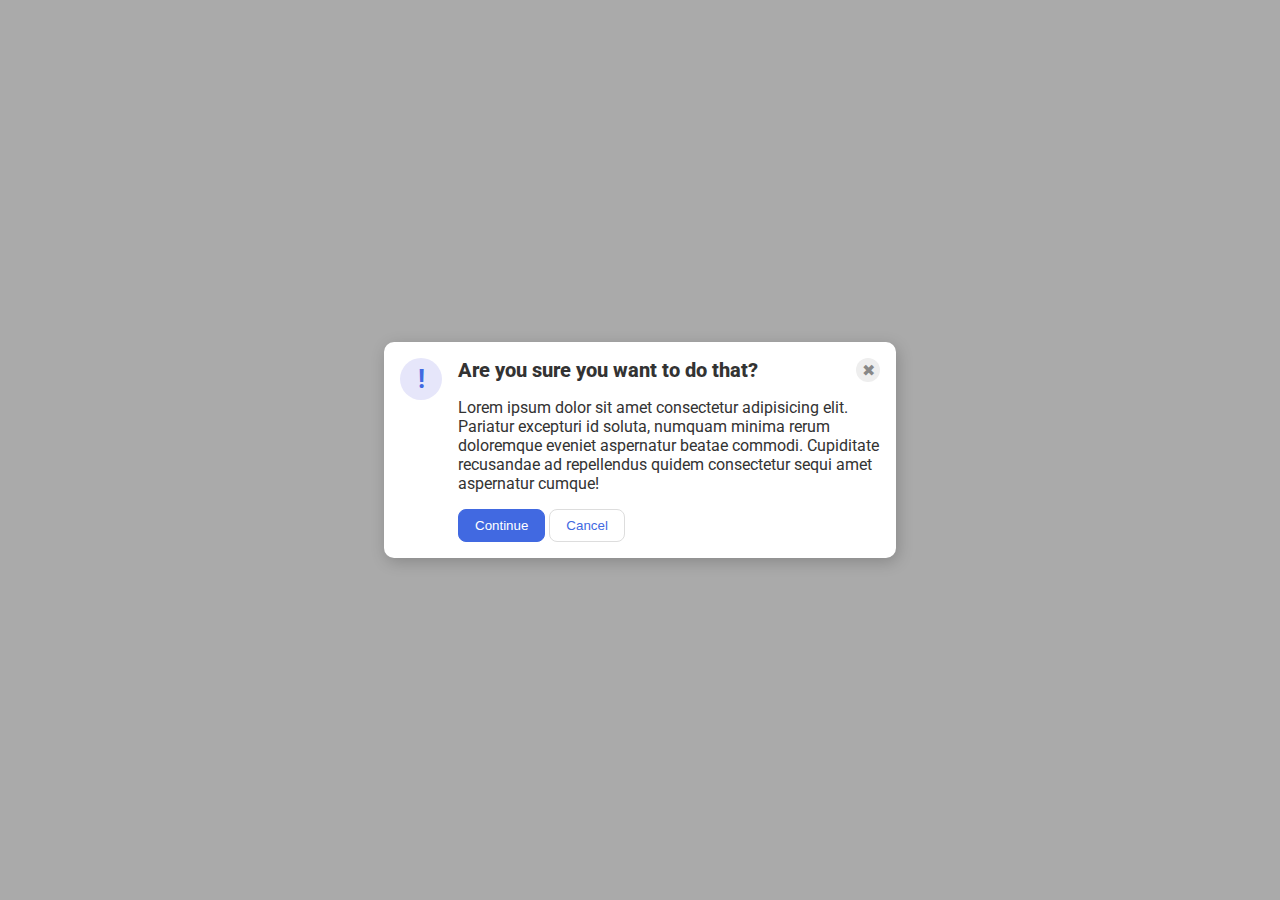
<file: flex/05-flex-modal/index.html>
<!DOCTYPE html>
<html lang="en">
  <head>
    <meta charset="UTF-8">
    <meta http-equiv="X-UA-Compatible" content="IE=edge">
    <meta name="viewport" content="width=device-width, initial-scale=1.0">
    <link rel="stylesheet" href="style.css">
    <title>Modal</title>
  </head>
  <body>
    <div class="modal">
      <div class="icon">!</div>
      <div class="content">
        <div class="topcontent">
          <div class="header">Are you sure you want to do that?</div>
          <div class="close-button">✖</div>
        </div> 
        <div class="text">Lorem ipsum dolor sit amet consectetur adipisicing elit. Pariatur excepturi id soluta, numquam minima rerum doloremque eveniet aspernatur beatae commodi. Cupiditate recusandae ad repellendus quidem consectetur sequi amet aspernatur cumque!</div>
        <div class="button-actions">
          <button class="continue">Continue</button>
          <button class="cancel">Cancel</button>
        </div>
      </div>    
    </div>
  </body>
</html>
</file>
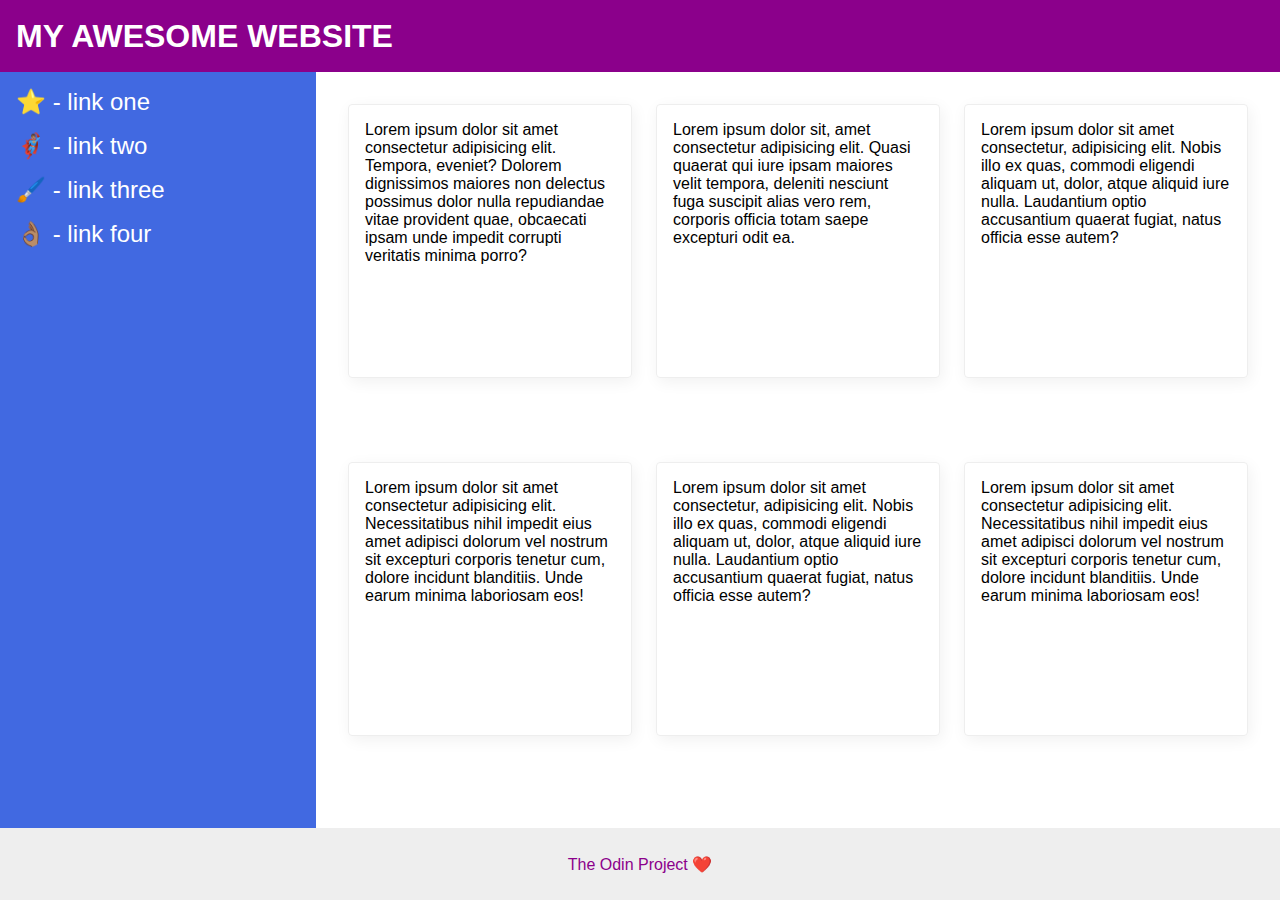
<file: flex/07-flex-layout-2/index.html>
<!DOCTYPE html>
<html lang="en">
  <head>
    <meta charset="UTF-8">
    <meta http-equiv="X-UA-Compatible" content="IE=edge">
    <meta name="viewport" content="width=device-width, initial-scale=1.0">
    <title>The Holy Grail</title>
    <link rel="stylesheet" href="style.css">
  </head>
  <body>
    <div class="header">
      MY AWESOME WEBSITE
    </div>
    
    <div class="content">
      <div class="sidebar">
        <ul>
          <li><a href="#">⭐ - link one</a></li>
          <li><a href="#">🦸🏽‍♂️ - link two</a></li>
          <li><a href="#">🖌️ - link three</a></li>
          <li><a href="#">👌🏽 - link four</a></li>
        </ul>
      </div>
      <div class="flex-cards">
        <div class="card">Lorem ipsum dolor sit amet consectetur adipisicing elit. Tempora, eveniet? Dolorem dignissimos maiores non delectus possimus dolor nulla repudiandae vitae provident quae, obcaecati ipsam unde impedit corrupti veritatis minima porro?</div>
        <div class="card">Lorem ipsum dolor sit, amet consectetur adipisicing elit. Quasi quaerat qui iure ipsam maiores velit tempora, deleniti nesciunt fuga suscipit alias vero rem, corporis officia totam saepe excepturi odit ea.</div>
        <div class="card">Lorem ipsum dolor sit amet consectetur, adipisicing elit. Nobis illo ex quas, commodi eligendi aliquam ut, dolor, atque aliquid iure nulla. Laudantium optio accusantium quaerat fugiat, natus officia esse autem?</div>
        <div class="card">Lorem ipsum dolor sit amet consectetur adipisicing elit. Necessitatibus nihil impedit eius amet adipisci dolorum vel nostrum sit excepturi corporis tenetur cum, dolore incidunt blanditiis. Unde earum minima laboriosam eos!</div>
        <div class="card">Lorem ipsum dolor sit amet consectetur, adipisicing elit. Nobis illo ex quas, commodi eligendi aliquam ut, dolor, atque aliquid iure nulla. Laudantium optio accusantium quaerat fugiat, natus officia esse autem?</div>
        <div class="card">Lorem ipsum dolor sit amet consectetur adipisicing elit. Necessitatibus nihil impedit eius amet adipisci dolorum vel nostrum sit excepturi corporis tenetur cum, dolore incidunt blanditiis. Unde earum minima laboriosam eos!</div>
      </div>  
    </div>

    <div class="footer">
      The Odin Project ❤️
    </div>
  </body>
</html>
</file>
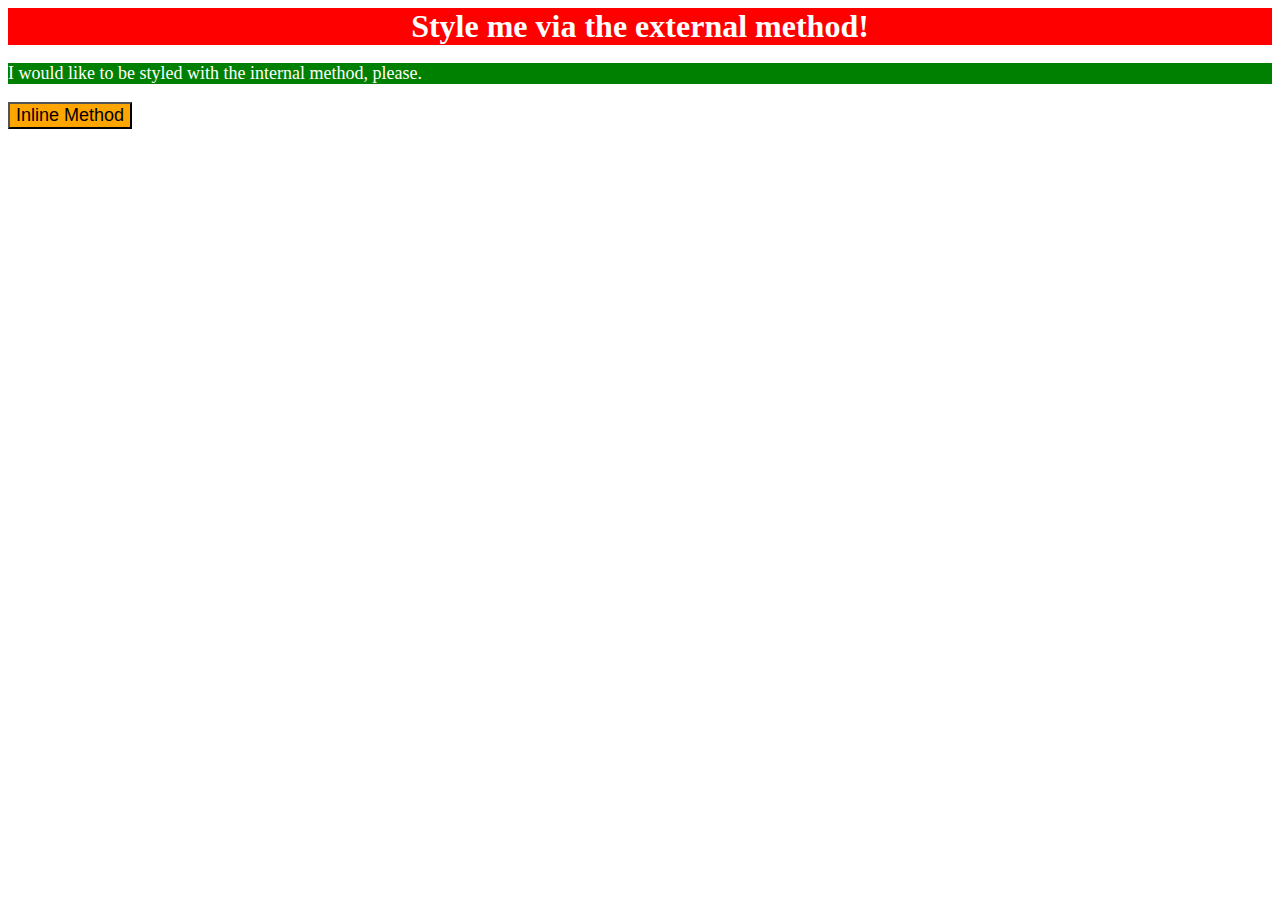
<file: foundations/01-css-methods/index.html>
<!DOCTYPE html>
<html lang="en">
  <head>
    <meta charset="UTF-8">
    <meta http-equiv="X-UA-Compatible" content="IE=edge">
    <meta name="viewport" content="width=device-width, initial-scale=1.0">
    <title>Methods for Adding CSS</title>
    <link rel="stylesheet" href="styles.css">
    <style>
      p {
        color: white;
        background-color: green;
        font-size: 18px;
      }
    </style>
  </head>
  <body>
    <div>Style me via the external method!</div>
    <p>I would like to be styled with the internal method, please.</p>
    <button style="background-color:orange; font-size: 18px;">Inline Method</button>
  </body>
</html>
</file>
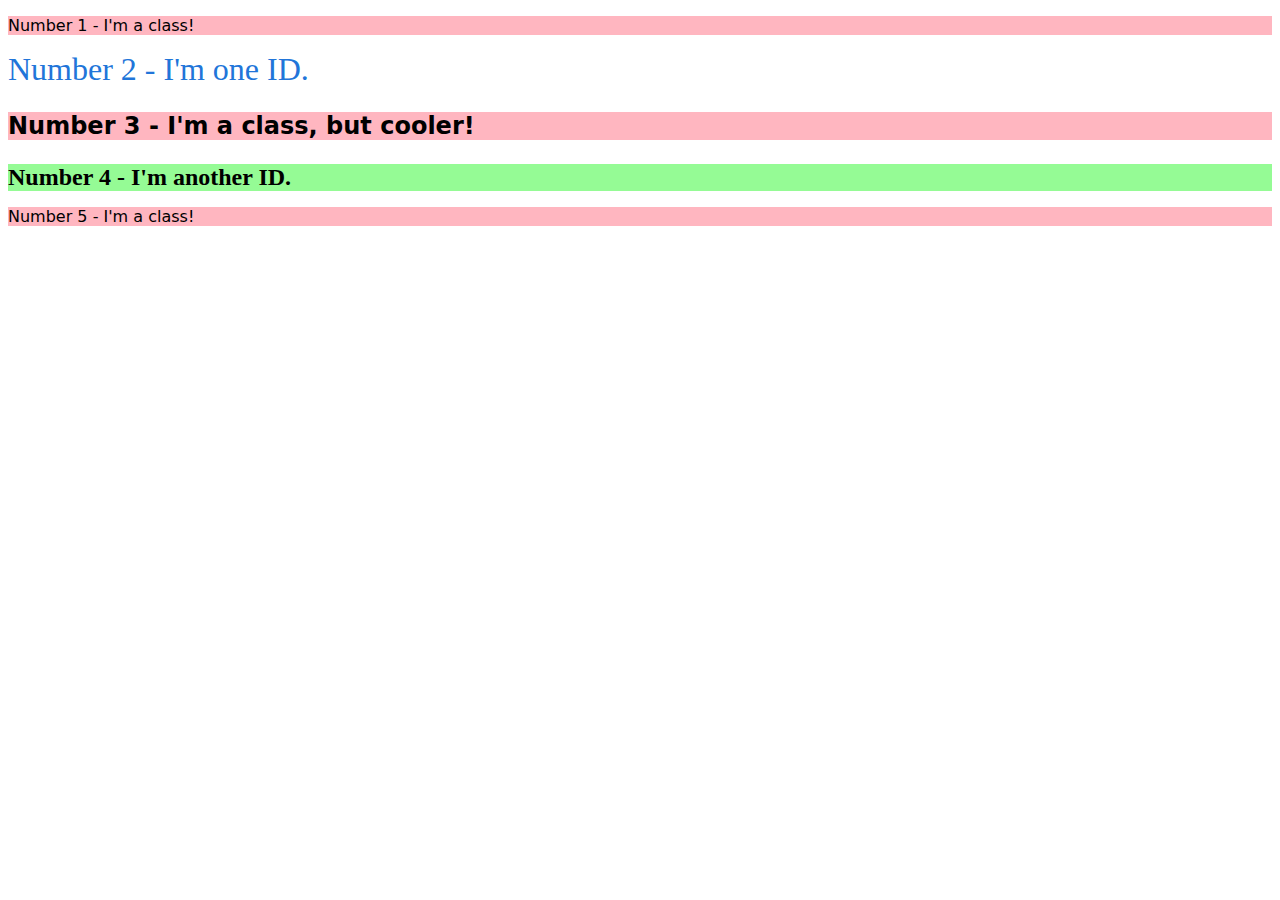
<file: foundations/02-class-id-selectors/index.html>
<!DOCTYPE html>
<html lang="en">
  <head>
    <meta charset="UTF-8">
    <meta http-equiv="X-UA-Compatible" content="IE=edge">
    <meta name="viewport" content="width=device-width, initial-scale=1.0">
    <title>Class and ID Selectors</title>
    <link rel="stylesheet" href="style.css">
  </head>
  <body>
    <p class="pink">Number 1 - I'm a class!</p>
    <div id="foo">Number 2 - I'm one ID.</div>
    <p class="pink extra">Number 3 - I'm a class, but cooler!</p>
    <div id="bar" class="extra">Number 4 - I'm another ID.</div>
    <p class="pink">Number 5 - I'm a class!</p>
  </body>
</html>
</file>
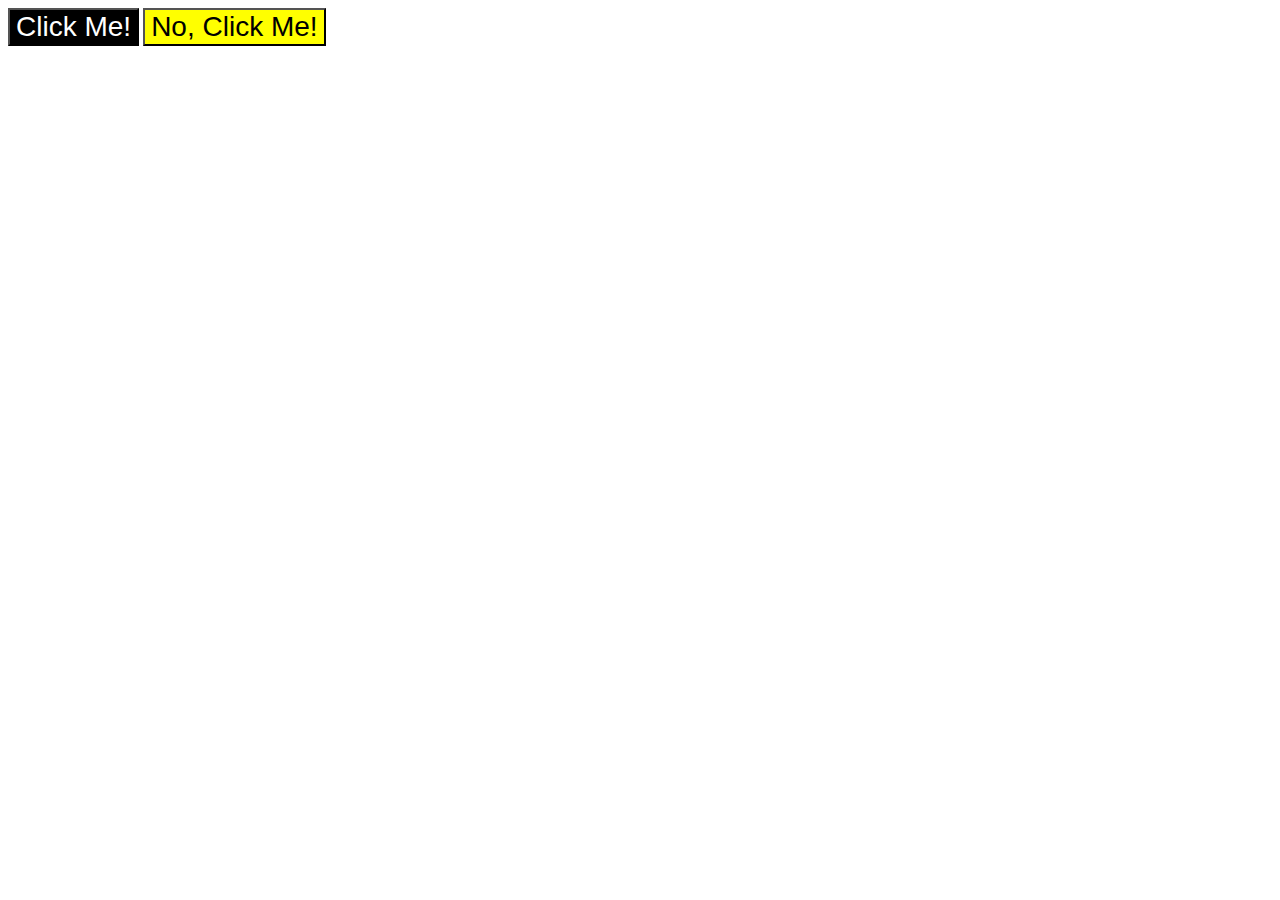
<file: foundations/03-grouping-selectors/index.html>
<!DOCTYPE html>
<html lang="en">
  <head>
    <meta charset="UTF-8">
    <meta http-equiv="X-UA-Compatible" content="IE=edge">
    <meta name="viewport" content="width=device-width, initial-scale=1.0">
    <title>Grouping Selectors</title>
    <link rel="stylesheet" href="style.css">
  </head>
  <body>
    <button class="primary">Click Me!</button>
    <button class="secondary">No, Click Me!</button>
  </body>
</html>
</file>
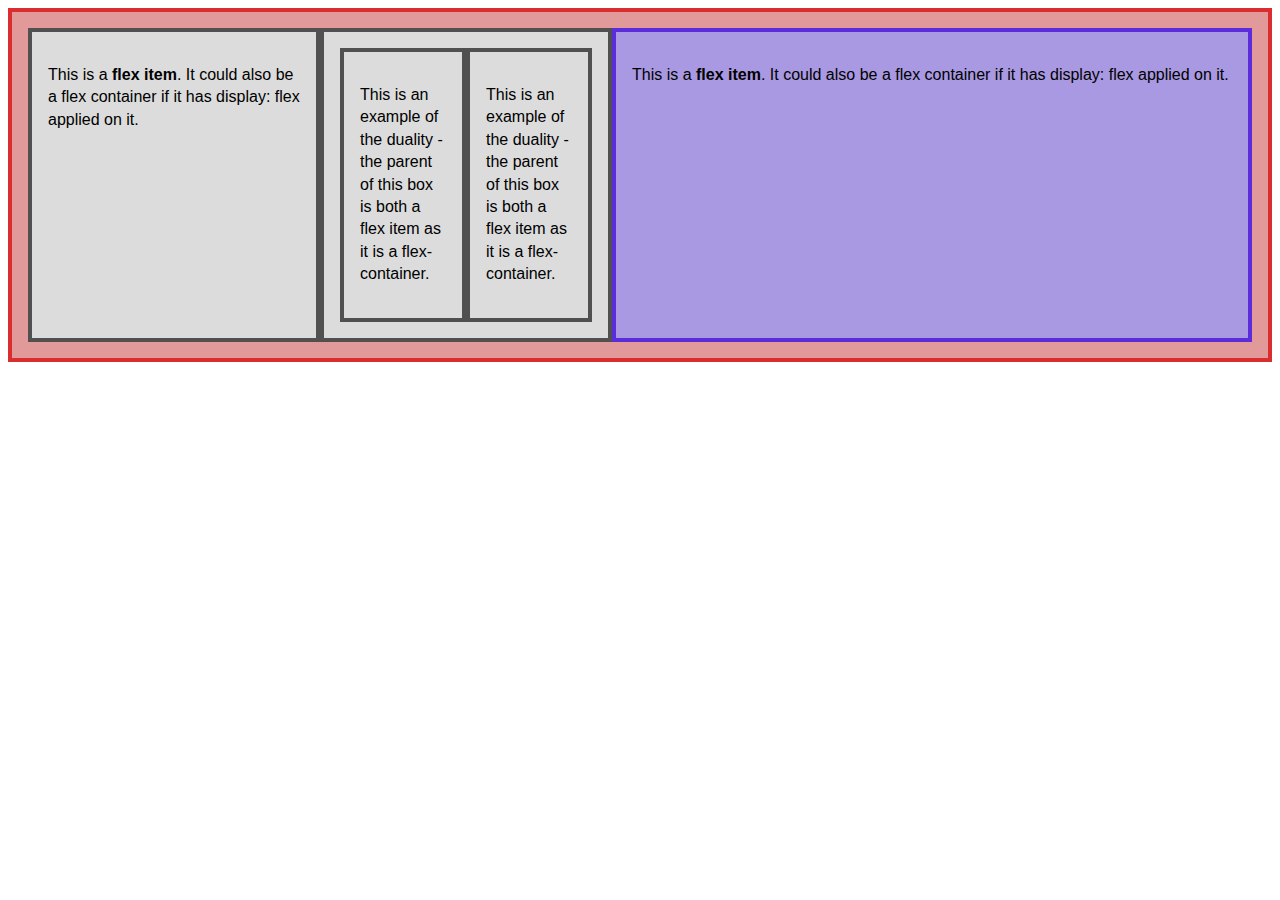
<file: notes/css-notes-example-1.html>
<!DOCTYPE html>
<html lang="en">
<head>
    <title>Flexbox example 1</title>
    <meta charset="utf-8">
    <link rel="stylesheet" href="./css-notes.css">
</head>
<body>
<div class="flex-container">
    <div class="rectangle1">
        <p>This is a <strong>flex item</strong>. It could also be a 
        flex container if it has display: flex applied on it.</p>
    </div>
    <div class="flex-container">
        <div>
            <p>This is an example of the duality - the parent of this box is both a flex item
                as it is a flex-container.
            </p>
        </div>
        <div>
            <p>This is an example of the duality - the parent of this box is both a flex item
                as it is a flex-container.
            </p>
        </div>
    </div>
    <div class="rectangle3">
        <p>This is a <strong>flex item</strong>. It could also be a 
        flex container if it has display: flex applied on it.</p>
    </div>
</div>
</body>
</html>
</file>
<file: flex/05-flex-modal/style.css>
@import url('https://fonts.googleapis.com/css2?family=Roboto:wght@400;700&display=swap');

html, body {
  height: 100%;
}

body {
  font-family: Roboto, sans-serif;
  margin: 0;
  background: #aaa;
  color: #333;
  /* I'll give you this one for free lol */
  display: flex;
  align-items: center;
  justify-content: center;
}

.modal {
  background: white;
  width: 480px;
  border-radius: 10px;
  box-shadow: 2px 4px 16px rgba(0,0,0,.2);
  display: flex;
  justify-content: space-between;
  gap: 16px;
  padding: 16px
}

.icon {
  color: royalblue;
  font-size: 26px;
  font-weight: 700;
  background: lavender;
  width: 42px;
  height: 42px;
  border-radius: 50%;
  display: flex;
  align-items: center;
  justify-content: center;
  flex: 0 0 auto;
}

.close-button {
  background: #eee;
  border-radius: 50%;
  color: #888;
  font-weight: 400;
  font-size: 16px;
  height: 24px;
  width: 24px;
  display: flex;
  align-items: center;
  justify-content: center;
}

.header {
  font-size: 20px;
  font-weight: 800;
}

.content {
  display: flex;
  flex-direction: column;
  gap: 16px
}

.topcontent {
  display: flex;
  justify-content: space-between;
  align-items: center;
}

.button-actions {
  display: flex;
  gap: 4px;
}

button {
  padding: 8px 16px;
  border-radius: 8px;
}

button.continue {
  background: royalblue;
  border: 1px solid royalblue;
  color: white;
}

button.cancel {
  background: white;
  border: 1px solid #ddd;
  color: royalblue;
}
</file>
<file: flex/07-flex-layout-2/style.css>
body {
  font-family: -apple-system, BlinkMacSystemFont, 'Segoe UI', Roboto, Oxygen, Ubuntu, Cantarell, 'Open Sans', 'Helvetica Neue', sans-serif;
  margin: 0;
  min-height: 100vh;
  display: flex;
  flex-direction: column;
}

ul {
  list-style: none;
  padding: 0;
  margin: 0;
}

li {
  font-size: 24px;
  padding: 8px 8px;
  margin-bottom: 0px;
}

li:hover {
  background-color: #69a0ff;
  color: royalblue;
  border-radius: 4px;
}

a {
  text-decoration: none;
  color: white;
}

a:hover {
  color: inherit;
}

.header {
  height: 72px;
  font-size: 32px;
  font-weight: 900;
  background: darkmagenta;
  color: white;
  padding: 0 16px;
  display: flex;
  align-items: center;
}

.footer {
  height: 72px;
  background: #eee;
  color: darkmagenta;
  display: flex;
  justify-content: center;
  align-items: center;
}

.content {
  display: flex;
  flex-direction: row;
  flex: 1;
}

.sidebar {
  width: 300px;
  background: royalblue;
  flex: 0 0 auto;
  padding: 8px;
}

.flex-cards {
  display: flex;
  flex-wrap: wrap;
  width: 900px;
  padding: 32px;
  margin-right: auto;
  gap: 24px;
  flex: 0 1 auto;
  justify-content: flex-start;
}

.card {
  border: 1px solid #eee;
  box-shadow: 2px 4px 16px rgba(0,0,0,.06);
  width: 240px;
  height: 240px;
  border-radius: 4px;
  padding: 16px;
  flex: 1 1 auto;
}
</file>
<file: foundations/01-css-methods/styles.css>
div {
    color: white;
    background-color: red;
    text-align: center;
    font-weight: bold;
    font-size: 32px;
}
</file>
<file: foundations/02-class-id-selectors/style.css>
p.pink {
    font-family: "Verdana","DejaVu Sans", sans-serif;
    background-color: #ffb6c0;
}

.extra {
    font-weight: bold;
    font-size: 24px;
}

div#foo {
    color: #2175d9;
    font-size: 32px;
}

div#bar {
    background-color: #95fb95;
}
</file>
<file: foundations/03-grouping-selectors/style.css>
.primary, .secondary {
    font-family: Helvetica, 'Times New Roman', sans-serif ;
    font-size: 28px;
}

.primary {
    background-color: #000000;
    color: #ffffff;
}

.secondary {
    background-color: #ffff00;
}
</file>
<file: notes/css-notes.css>
html {
    font-family: "PT Sans", sans-serif;
    font-size: 1rem;
    line-height: 140%;
    box-sizing: border-box;
}

.flex-container {
    display: flex;
    background-color: #e29999;
    padding: 1rem;
    border: 4px solid #da2d2d;
}
/* This selector declares that the class flex container should behave
accoding to logic from flexbox */

.flex-container div {
    background-color: #dcdcdc;
    border: 4px solid #505050;
    padding: 1rem;
    flex: 1 1 0%;
}
/* This selector applies specific styling on a div 
within a flex container */

/* The flex declaration within is actually a shorthand for three things:

G.  flex-grow: 
    the "growth factor" of an element relative to the other elements 
    in the flex-container. In case of two containers A and B where container A
    has a value of flex: 1; and container B has a value of flex: 2; we will see
    that container B will grow twice the size of container A.

S.  flex-shrink: 
    the "shrink factor" of an element relative to the other elements
    in the flex-container. Will be in effect only when the witdh of all divs within
    the flex-container exceed the total width. If a flex-container has 3 containers
    A, B and C and a width of 300px in total, flex-shrink will take precedence when
    containers A, B and C would have a declared width of 100 px. In that case they
    need to shrink to fit. This value is set to 1 by default, if you do not want an
    element to shrink you should set it to 0.

B.  flex-basis: 
    sets the initial size of a flex item, so that any sort of flex-growing or 
    flex-shrinking starts from that  baseline size. If set to 0, it will ignore a
    baseline size


By default, these values are  0(G) 1(S) 0%(B) respectively.
Applying flex: 1 will result in 1(G) 1(S) 0%(B).

Width is not respected by flex when the parent container is bigger than the sum of
them all. They will fill out anyways.

*/

.flex-container .rectangle3 {
    background-color: #a999e2;
    border: 4px solid #5b2dda;
    width: 600px;
    flex: 0 1 auto;
    /* These settings will force rectangle3 to not grow (flex-grow: 0), to shrink
    (flex-shrink: 1) and to respect the width as declared (flex-basis: auto)*/   
}
</file>
